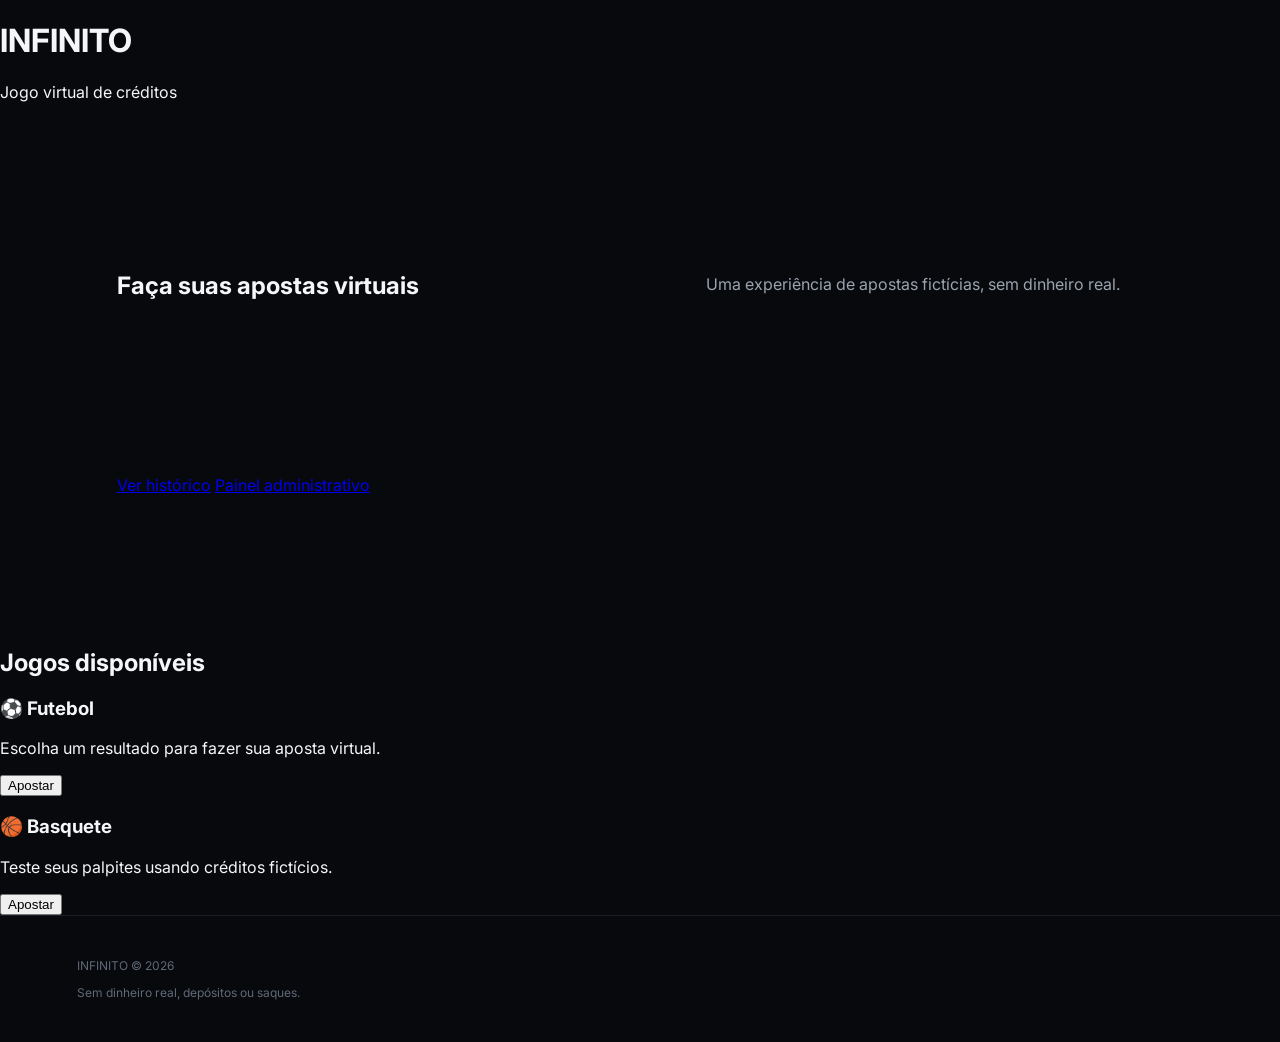
<file: index.html>
<!DOCTYPE html>
<html lang="pt-BR">
<head>
  <meta charset="UTF-8">
  <meta name="viewport" content="width=device-width, initial-scale=1.0">
  <title>INFINITO - Jogo Virtual</title>
  <link rel="stylesheet" href="style.css">
</head>

<body>

  <header>
    <h1>INFINITO</h1>
    <p>Jogo virtual de créditos</p>
  </header>

  <main>
    <section class="hero">
      <h2>Faça suas apostas virtuais</h2>
      <p>Uma experiência de apostas fictícias, sem dinheiro real.</p>

      <div class="botoes">
        <a href="player.html">Ver histórico</a>
        <a href="admin.html">Painel administrativo</a>
      </div>
    </section>

    <section class="jogos">
      <h2>Jogos disponíveis</h2>

      <div class="card">
        <h3>⚽ Futebol</h3>
        <p>Escolha um resultado para fazer sua aposta virtual.</p>
        <button onclick="alert('Jogo virtual selecionado!')">
          Apostar
        </button>
      </div>

      <div class="card">
        <h3>🏀 Basquete</h3>
        <p>Teste seus palpites usando créditos fictícios.</p>
        <button onclick="alert('Jogo virtual selecionado!')">
          Apostar
        </button>
      </div>
    </section>
  </main>

  <footer>
    <p>INFINITO © 2026</p>
    <p>Sem dinheiro real, depósitos ou saques.</p>
  </footer>

  <script src="script.js"></script>
</body>
</html>
</file>
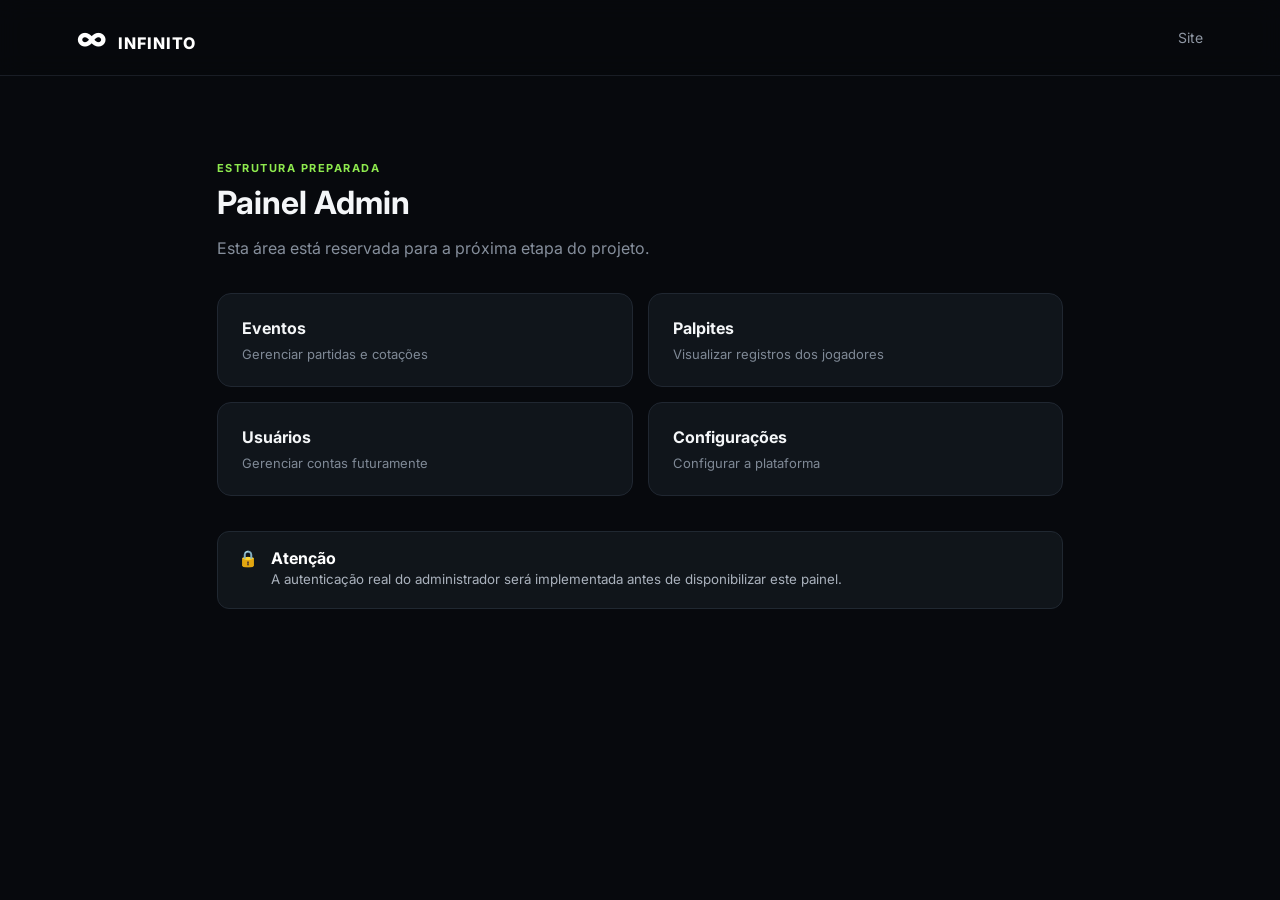
<file: admin.html>
<!DOCTYPE html>
<html lang="pt-BR">
<head>
  <meta charset="UTF-8">
  <meta name="viewport" content="width=device-width, initial-scale=1.0">
  <title>Painel Admin — INFINITO</title>
  <link rel="stylesheet" href="style.css">
</head>
<body>
<header class="topbar"><a class="logo" href="index.html"><span>∞</span> INFINITO</a><nav><a href="index.html">Site</a></nav></header>
<main class="inner admin">
  <span class="eyebrow">ESTRUTURA PREPARADA</span>
  <h1>Painel Admin</h1>
  <p class="muted">Esta área está reservada para a próxima etapa do projeto.</p>
  <div class="admin-grid">
    <div><b>Eventos</b><span>Gerenciar partidas e cotações</span></div>
    <div><b>Palpites</b><span>Visualizar registros dos jogadores</span></div>
    <div><b>Usuários</b><span>Gerenciar contas futuramente</span></div>
    <div><b>Configurações</b><span>Configurar a plataforma</span></div>
  </div>
  <div class="notice"><span>🔒</span><div><strong>Atenção</strong><br><small>A autenticação real do administrador será implementada antes de disponibilizar este painel.</small></div></div>
</main>
</body>
</html>
</file>
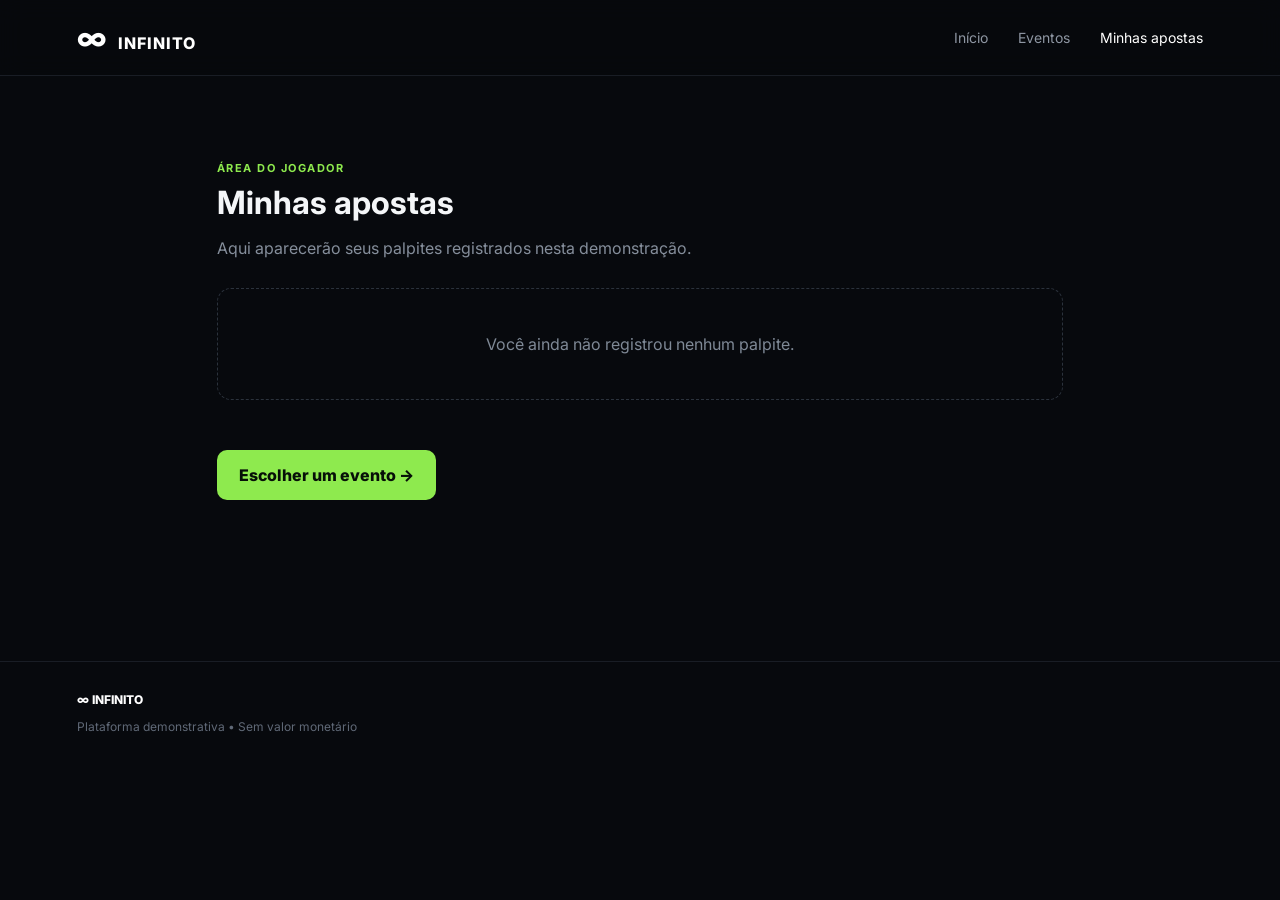
<file: player.html>
<!DOCTYPE html>
<html lang="pt-BR">
<head>
  <meta charset="UTF-8">
  <meta name="viewport" content="width=device-width, initial-scale=1.0">
  <title>Minhas apostas — INFINITO</title>
  <link rel="stylesheet" href="style.css">
</head>
<body>
<header class="topbar">
  <a class="logo" href="index.html"><span>∞</span> INFINITO</a>
  <nav><a href="index.html">Início</a><a href="index.html#eventos">Eventos</a><a class="active" href="player.html">Minhas apostas</a></nav>
  <button class="menu-btn">☰</button>
</header>
<main class="inner">
  <span class="eyebrow">ÁREA DO JOGADOR</span>
  <h1>Minhas apostas</h1>
  <p class="muted">Aqui aparecerão seus palpites registrados nesta demonstração.</p>
  <div id="history" class="history"></div>
  <a class="primary" href="index.html#eventos">Escolher um evento →</a>
</main>
<footer><span>∞ INFINITO</span><p>Plataforma demonstrativa • Sem valor monetário</p></footer>
<script>
const bets = JSON.parse(localStorage.getItem('infinitoBets') || '[]');
const el = document.getElementById('history');
if (!bets.length) {
  el.innerHTML = '<div class="empty">Você ainda não registrou nenhum palpite.</div>';
} else {
  el.innerHTML = bets.map((b,i) => `<div class="history-item"><div><small>PALPITE ${i+1}</small><strong>${b}</strong></div><span>Registrado</span></div>`).join('');
}
</script>
</body>
</html>
</file>
<file: style.css>
@import url('https://fonts.googleapis.com/css2?family=Inter:wght@400;500;600;700;800&display=swap');
*{box-sizing:border-box}html{scroll-behavior:smooth}body{margin:0;background:#07090d;color:#f4f6f8;font-family:Inter,Arial,sans-serif}.topbar{height:76px;display:flex;align-items:center;justify-content:space-between;padding:0 6%;border-bottom:1px solid #191d25;background:rgba(7,9,13,.92);position:sticky;top:0;z-index:5;backdrop-filter:blur(12px)}.logo{color:#fff;text-decoration:none;font-weight:800;letter-spacing:1px}.logo span{font-size:30px;margin-right:7px}.topbar nav{display:flex;gap:30px}.topbar nav a{color:#8e96a3;text-decoration:none;font-size:14px}.topbar nav a:hover,.topbar nav .active{color:#fff}.menu-btn{display:none;background:none;border:0;color:#fff;font-size:22px}.hero{max-width:1200px;margin:auto;min-height:510px;padding:70px 6%;display:grid;grid-template-columns:1.1fr .9fr;align-items:center;gap:30px}.badge,.eyebrow{font-size:11px;letter-spacing:1.5px;color:#8eea4e;font-weight:700}.hero h1{font-size:68px;line-height:.98;margin:18px 0}.hero h1 strong{color:#8eea4e}.hero p{color:#9ba3af;max-width:490px;line-height:1.7}.primary{display:inline-flex;gap:25px;align-items:center;margin-top:20px;padding:15px 22px;border-radius:10px;background:#8eea4e;color:#071008;text-decoration:none;font-weight:800}.hero-card{height:340px;border-radius:28px;background:radial-gradient(circle at 50% 40%,#203d1d,#11161b 55%,#090b0f);position:relative;display:flex;align-items:center;justify-content:center;overflow:hidden}.hero-ball{font-size:105px;filter:drop-shadow(0 15px 35px #000)}.floating-card{position:absolute;padding:13px 16px;background:#171b21;border:1px solid #2b313b;border-radius:12px;font-size:12px;box-shadow:0 15px 35px #0008}.c1{top:45px;left:25px}.c2{bottom:45px;right:25px;color:#8eea4e}.notice{max-width:1200px;margin:0 auto 50px;padding:16px 20px;display:flex;gap:13px;background:#10151a;border:1px solid #202831;border-radius:12px;color:#aab2bd}.notice strong{color:#fff}.notice small{line-height:1.8}.events{max-width:1200px;margin:auto;padding:20px 6% 80px}.section-head{display:flex;justify-content:space-between;align-items:end;margin-bottom:20px}.section-head h2,.inner h1{font-size:32px;margin:7px 0}.filter{background:#11151b;color:#ddd;border:1px solid #252c35;border-radius:8px;padding:10px 15px}.event{background:#0e1217;border:1px solid #1d232c;border-radius:16px;margin:12px 0;padding:20px;display:grid;grid-template-columns:1fr 1.25fr;gap:25px}.event-info{display:grid;gap:7px}.live,.soon{font-size:10px;font-weight:800;letter-spacing:1px}.live{color:#ff5f5f}.soon{color:#8b94a2}.league,.event-info small{color:#737d8b;font-size:11px}.teams{display:flex;align-items:center;justify-content:space-between;gap:10px}.teams span{font-size:18px;color:#8eea4e}.odds{display:flex;gap:8px;align-items:center}.odds button{flex:1;min-height:65px;background:#151a21;border:1px solid #272f39;border-radius:10px;color:#dce1e7;text-align:left;padding:10px;cursor:pointer;transition:.2s}.odds button:hover{border-color:#8eea4e;transform:translateY(-2px)}.odds b{color:#8eea4e;margin-right:5px}.odds span{font-size:12px}.odds em{display:block;font-style:normal;font-weight:800;margin-top:7px}.inner{max-width:1000px;margin:auto;padding:80px 6%;min-height:65vh}.muted{color:#858e9b}.history{margin:30px 0}.empty{padding:45px;text-align:center;border:1px dashed #2b323c;border-radius:14px;color:#7f8996}.history-item{display:flex;justify-content:space-between;align-items:center;padding:18px;background:#10151b;border:1px solid #202731;border-radius:12px;margin:10px 0}.history-item div{display:grid;gap:6px}.history-item small{color:#8eea4e}.history-item span{font-size:12px;color:#8eea4e}.admin-grid{display:grid;grid-template-columns:1fr 1fr;gap:15px;margin:35px 0}.admin-grid div{padding:24px;background:#10151b;border:1px solid #202731;border-radius:14px;display:grid;gap:8px}.admin-grid span{font-size:13px;color:#7f8996}footer{padding:30px 6%;border-top:1px solid #191d25;color:#606977;font-size:12px}footer span{color:#fff;font-weight:800}#toast{position:fixed;bottom:25px;right:25px;background:#8eea4e;color:#071008;padding:14px 18px;border-radius:10px;font-weight:700;transform:translateY(100px);transition:.3s;z-index:10}#toast.show{transform:translateY(0)}@media(max-width:750px){.topbar nav{display:none}.menu-btn{display:block}.hero{grid-template-columns:1fr;padding-top:45px}.hero h1{font-size:50px}.hero-card{height:230px}.event{grid-template-columns:1fr}.odds{flex-wrap:wrap}.odds button{min-width:29%}.admin-grid{grid-template-columns:1fr}.notice{margin:0 6% 35px}.events{padding-top:10px}}
</file>
